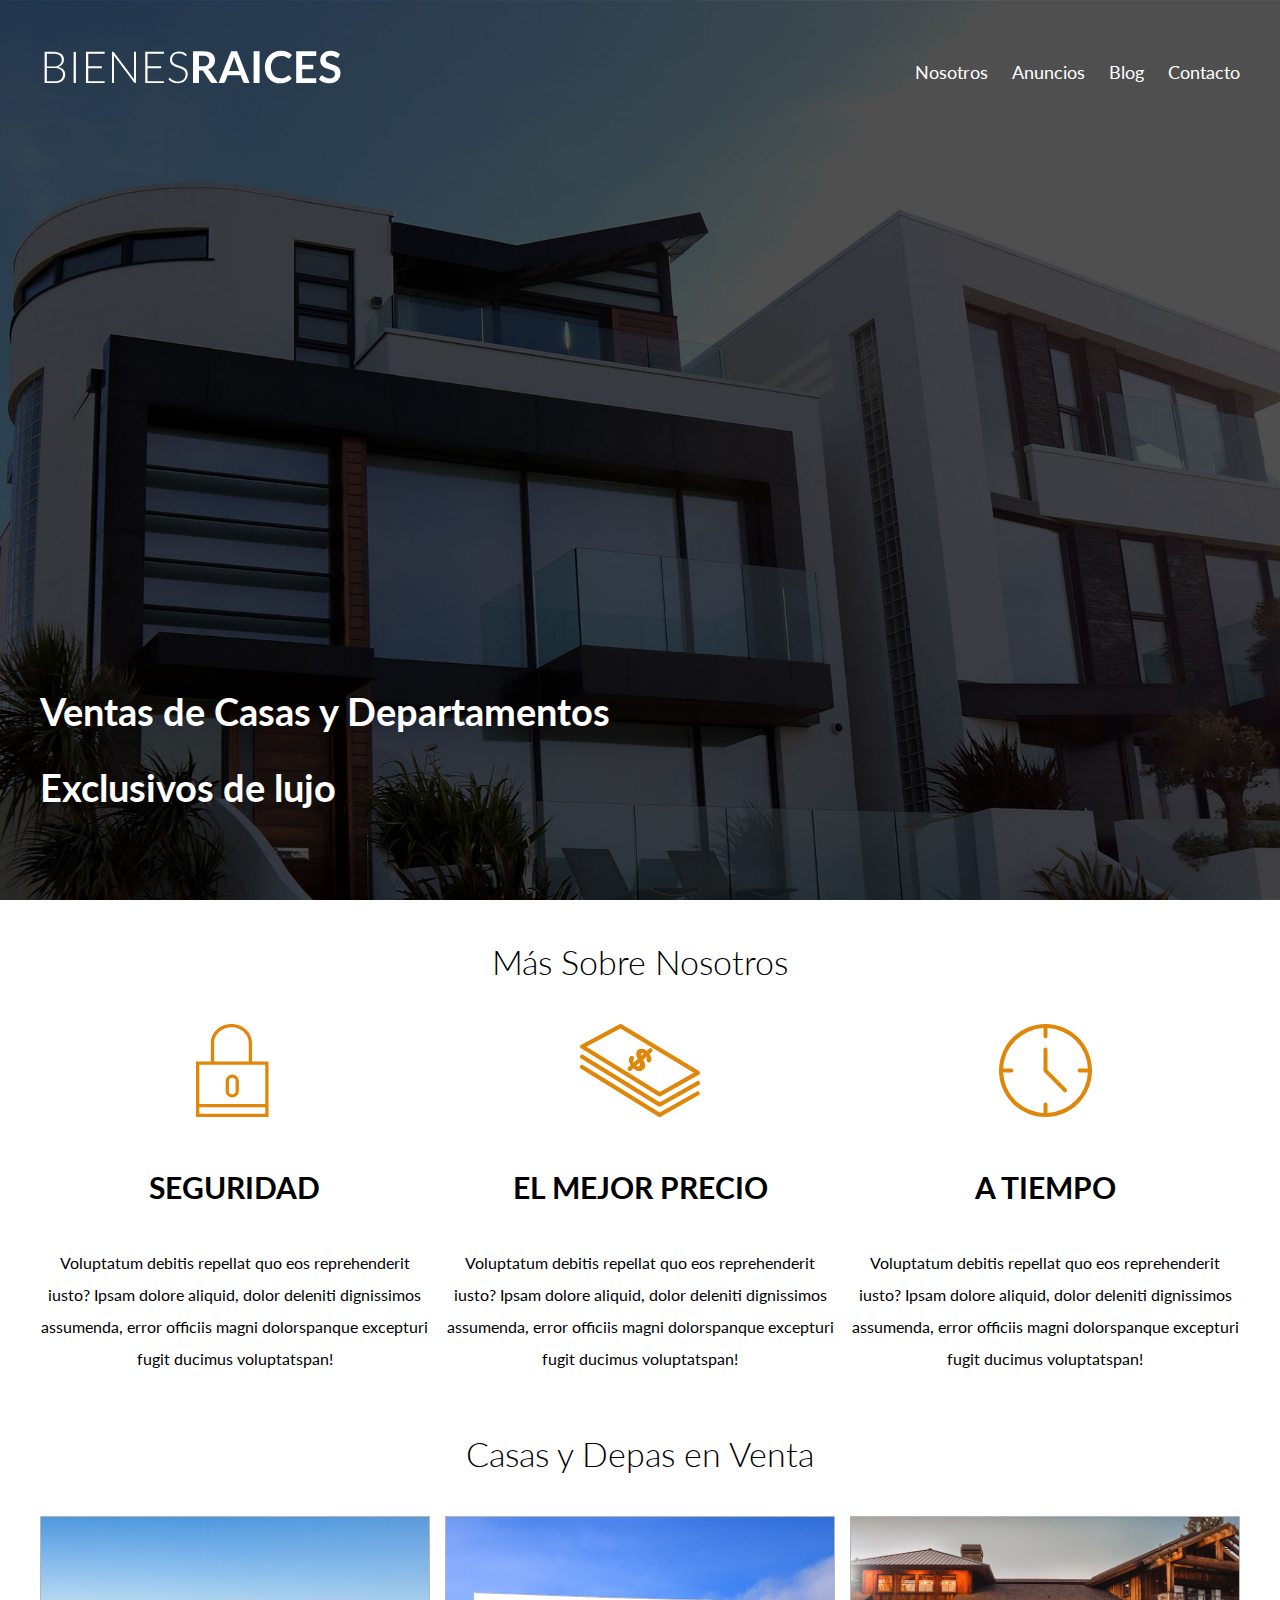
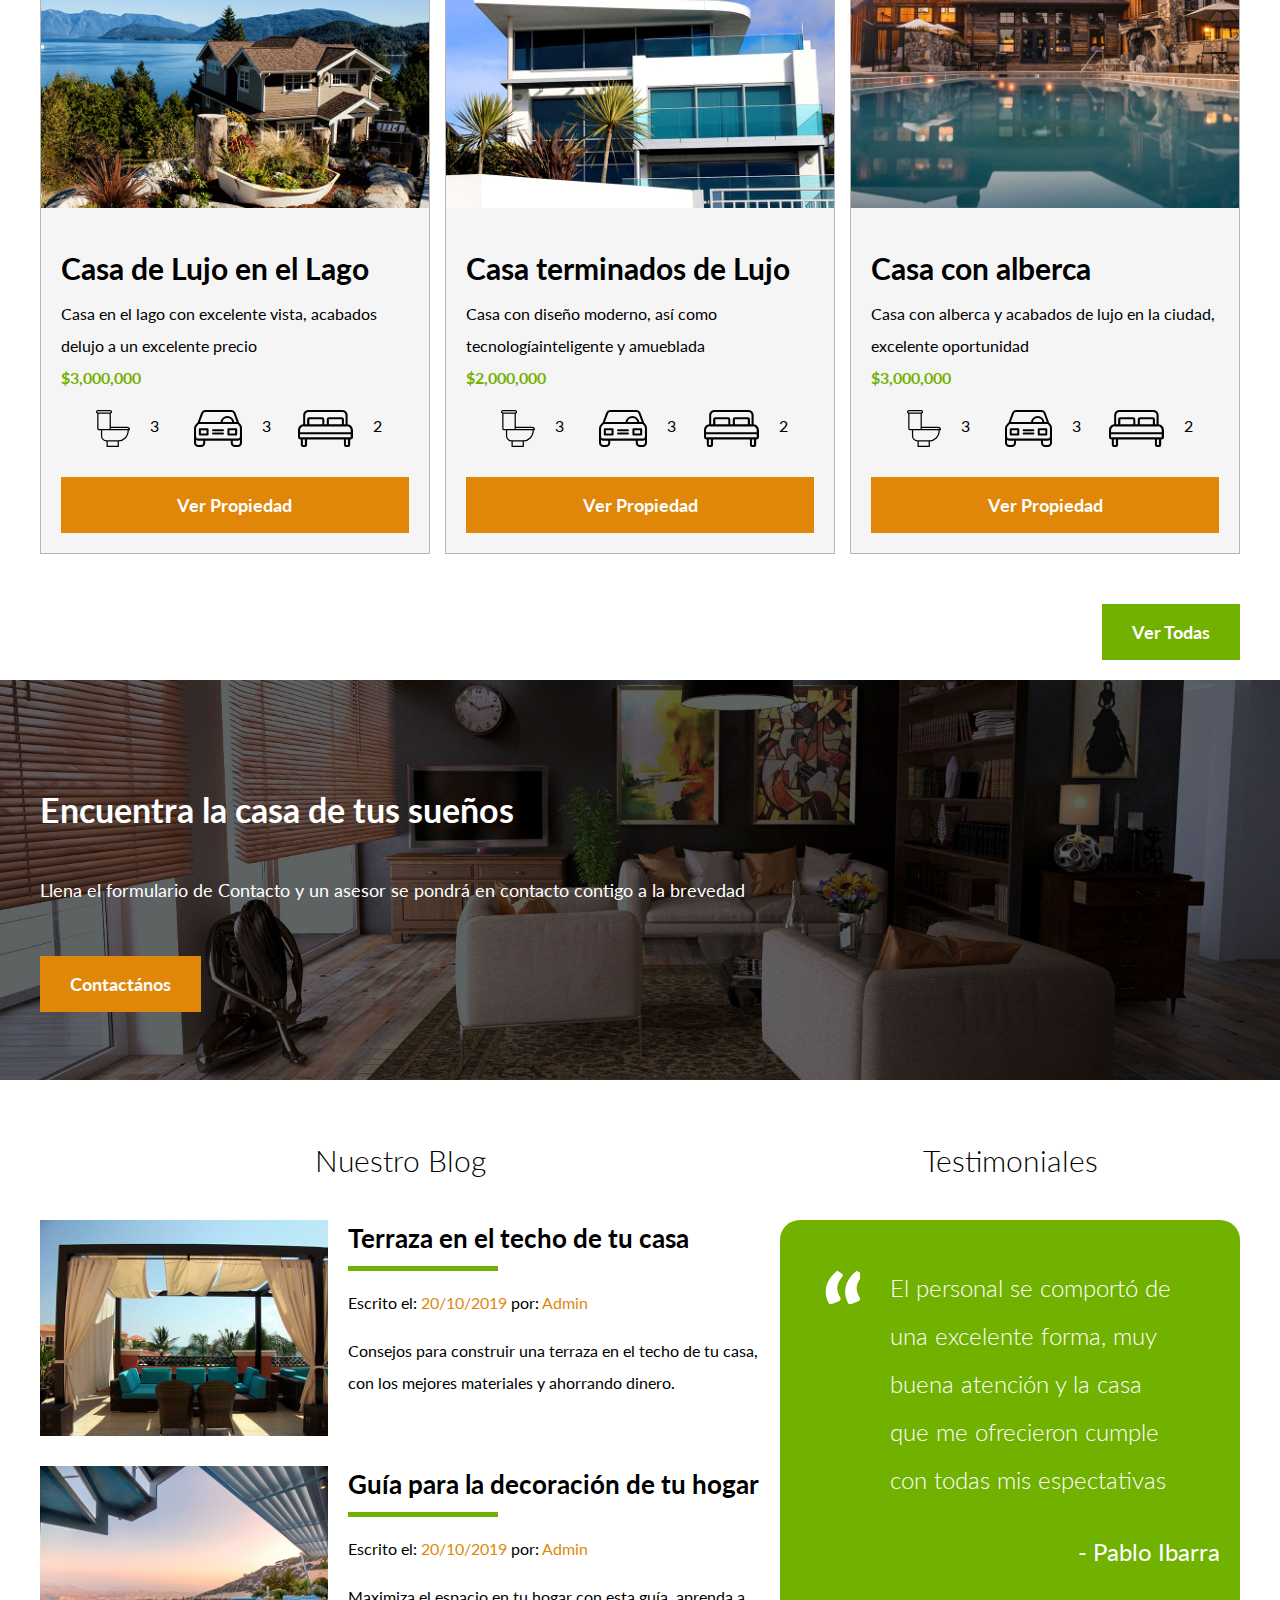
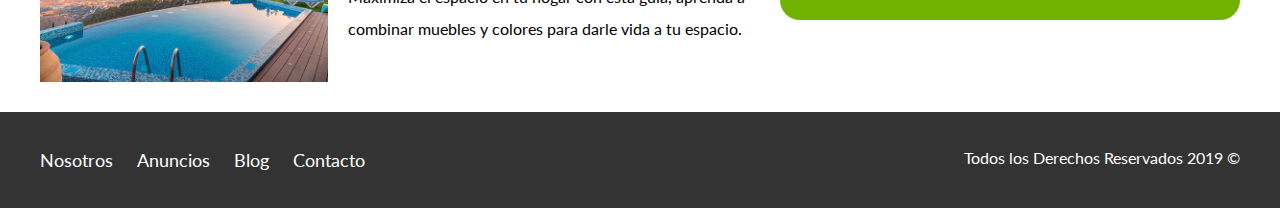
<file: index.html>
<!DOCTYPE html>
<html lang="en">
<head>
    <meta charset="UTF-8">
    <meta name="viewport" content="width=device-width, initial-scale=1.0">
    <meta http-equiv="X-UA-Compatible" content="ie=edge">
    <title>Bienes raices</title>
    <link href="https://fonts.googleapis.com/css?family=Lato:300,400,700,900&display=swap" rel="stylesheet">
    <link rel="stylesheet" href="css/normalize.css">
    <link rel="stylesheet" href="css/styles.css">   
</head>
<body>
    <header class="site-header inicio">
        <div class="contenedor contenido-header">
            <div class="barra">
                <a href="/">
                    <img src="img/logo.svg" alt="Logotipo de Bienes Raices">
                </a>

                <div class="mobile-menu">
                    <a href="#navegacion">
                        <img src="img/barras.svg" alt="Icono Menu">
                    </a>
                </div>

                <nav id="navegacion" class="navegacion">
                    <a href="nosotros.html">Nosotros</a>
                    <a href="anuncios.html">Anuncios</a>
                    <a href="blog.html">Blog</a>
                    <a href="contacto.html">Contacto</a>
                </nav>
            </div>
            <h1>Ventas de Casas y Departamentos Exclusivos de lujo</h1>
        </div> <!-- contenedor -->
    </header>

    <section class="contenedor seccion">
        <h2 class="fw-300 centrar-texto">Más Sobre Nosotros</h2>
        <div class="iconos-nosotros">
            <div class="icono">
                <img src="img/icono1.svg" alt="Icono Seguridad">
                <h3>Seguridad</h3>
                <p> Voluptatum debitis repellat quo eos reprehenderit iusto? Ipsam dolore aliquid, dolor deleniti dignissimos assumenda, error officiis magni dolorspanque excepturi fugit ducimus voluptatspan!</p>
            </div>

            <div class="icono">
                <img src="img/icono2.svg" alt="Icono El Mejor Precio">
                <h3>El Mejor Precio</h3>
                <p> Voluptatum debitis repellat quo eos reprehenderit iusto? Ipsam dolore aliquid, dolor deleniti dignissimos assumenda, error officiis magni dolorspanque excepturi fugit ducimus voluptatspan!</p>
            </div>

            <div class="icono">
                <img src="img/icono3.svg" alt="Icono A Tiempo">
                <h3>A Tiempo</h3>
                <p> Voluptatum debitis repellat quo eos reprehenderit iusto?    Ipsam dolore aliquid, dolor deleniti dignissimos assumenda,    error officiis magni dolorspanque excepturi fugit ducimus    voluptatspan!</p>
            </div>
        </div>
    </section>

    <main class="seccion contenedor">
        <h2 class="fw-300 centrar-texto">Casas y Depas en Venta</h2>

        <div class="contenedor-anuncios">
            <div class="anuncio">
                <img src="img/anuncio1.jpg" alt="Anuncio casa en el lago">
                <div class="contenido-anuncio">
                    <h3>Casa de Lujo en el Lago</h3>
                    <p>Casa en el lago con excelente vista, acabados delujo a un     excelente precio</p>
                    <p class="precio">$3,000,000</p>

                    <ul class="iconos-caracteristicas"> 
                        <li>
                            <img src="img/icono_wc.svg" alt="icono">
                            <p>3</p>
                        </li>
                        <li>
                            <img src="img/icono_estacionamiento.svg" alt="icono">
                            <p>3</p>
                        </li>
                        <li>
                            <img src="img/icono_dormitorio.svg"alt="icono">
                            <p>2</p>
                        </li>
                    </ul>

                    <a href="anuncio.html" class="boton boton-amarillo d-block">Ver Propiedad</a>
                </div>
            </div>

            <div class="anuncio">
                <img src="img/anuncio2.jpg" alt="Anuncio casa terminados de     lujo">
                <div class="contenido-anuncio">
                    <h3>Casa terminados de Lujo</h3>
                    <p>Casa con diseño moderno, así como tecnologíainteligente y     amueblada</p>
                    <p class="precio">$2,000,000</p>
                    <ul class="iconos-caracteristicas"> 
                            <li>
                                <img src="img/icono_wc.svg" alt="icono">
                                <p>3</p>
                            </li>
                            <li>
                                <img src="img/icono_estacionamiento.svg" alt="icono">
                                <p>3</p>
                            </li>
                            <li>
                                <img src="img/icono_dormitorio.svg"alt="icono">
                                <p>2</p>
                            </li>
                        </ul>
                    <a href="anuncio.html" class="boton boton-amarillo d-block">Ver Propiedad</a>
                </div>
            </div>

            <div class="anuncio">
                <img src="img/anuncio3.jpg" alt="Anuncio casa con alberca">
                <div class="contenido-anuncio">
                    <h3>Casa con alberca</h3>
                    <p>Casa con alberca y acabados de lujo en la ciudad,   excelente  oportunidad</p>
                    <p class="precio">$3,000,000</p>
                    <ul class="iconos-caracteristicas"> 
                            <li>
                                <img src="img/icono_wc.svg" alt="icono">
                                <p>3</p>
                            </li>
                            <li>
                                <img src="img/icono_estacionamiento.svg" alt="icono">
                                <p>3</p>
                            </li>
                            <li>
                                <img src="img/icono_dormitorio.svg"alt="icono">
                                <p>2</p>
                            </li>
                        </ul>
                    <a href="anuncio.html" class="boton boton-amarillo d-block">Ver Propiedad</a>
                </div>
            </div>
        </div>

        <div class="ver-todas">
            <a href="anuncios.html" class="boton boton-verde">Ver Todas</a>
        </div>
    </main>

    <section class="imagen-contacto">
        <div class="contenedor contenido-contacto">
            <h2>Encuentra la casa de tus sueños</h2>
            <p>Llena el formulario de Contacto y un asesor se pondrá en     contacto contigo a la brevedad</p>
            <a href="contacto.html" class="boton boton-amarillo">Contactános</a>
        </div>
    </section>

    <div class="seccion-inferior contenedor seccion">
        <section class="blog">
            <h3 class="centrar-texto fw-300">Nuestro Blog</h3>

            <article class="entrada-blog">
                <div class="imagen">
                    <img src="img/blog1.jpg" alt="Entrada de blog">
                </div>
                <div class="texto-entrada">
                    <a href="entrada.html">
                        <h4>Terraza en el techo de tu casa</h4>
                    </a>
                    <p>Escrito el: <span>20/10/2019</span> por: <span>Admin</span></p>
                    <p>Consejos para construir una terraza en el techo de tu casa, con los mejores materiales y ahorrando dinero.</p>
                </div>
            </article>

            <article class="entrada-blog">
                <div class="imagen">
                    <img src="img/blog2.jpg" alt="Entrada de blog">
                </div>
                <div class="texto-entrada">
                    <a href="entrada.html">
                        <h4>Guía para la decoración de tu hogar</h4>
                    </a>
                    <p>Escrito el: <span>20/10/2019</span> por: <span>Admin</span></p>
                    <p>Maximiza el espacio en tu hogar con esta guía, aprenda a combinar muebles y colores para darle vida a tu espacio.</p>
                </div>
            </article>
        </section>

        <section class="testimoniales">
            <h3 class="centrar-texto fw-300">Testimoniales</h3>
            <div class="testimonial">
                <blockquote>
                    El personal se comportó de una excelente forma, muy     buena atención y la casa que me ofrecieron cumple con todas mis espectativas
                </blockquote>
                <p>- Pablo Ibarra</p>
            </div>
        </section>
    </div>

    <footer class="site-footer seccion">
        <div class="contenedor contenedor-footer">
            <nav class="navegacion">
                <a href="nosotros.html">Nosotros</a>
                <a href="anuncios.html">Anuncios</a>
                <a href="blog.html">Blog</a>
                <a href="contacto.html">Contacto</a>
            </nav>
            <p class="copyright">Todos los Derechos Reservados 2019 &copy;</p>
        </div>
    </footer>
</body>
</html>
</file>
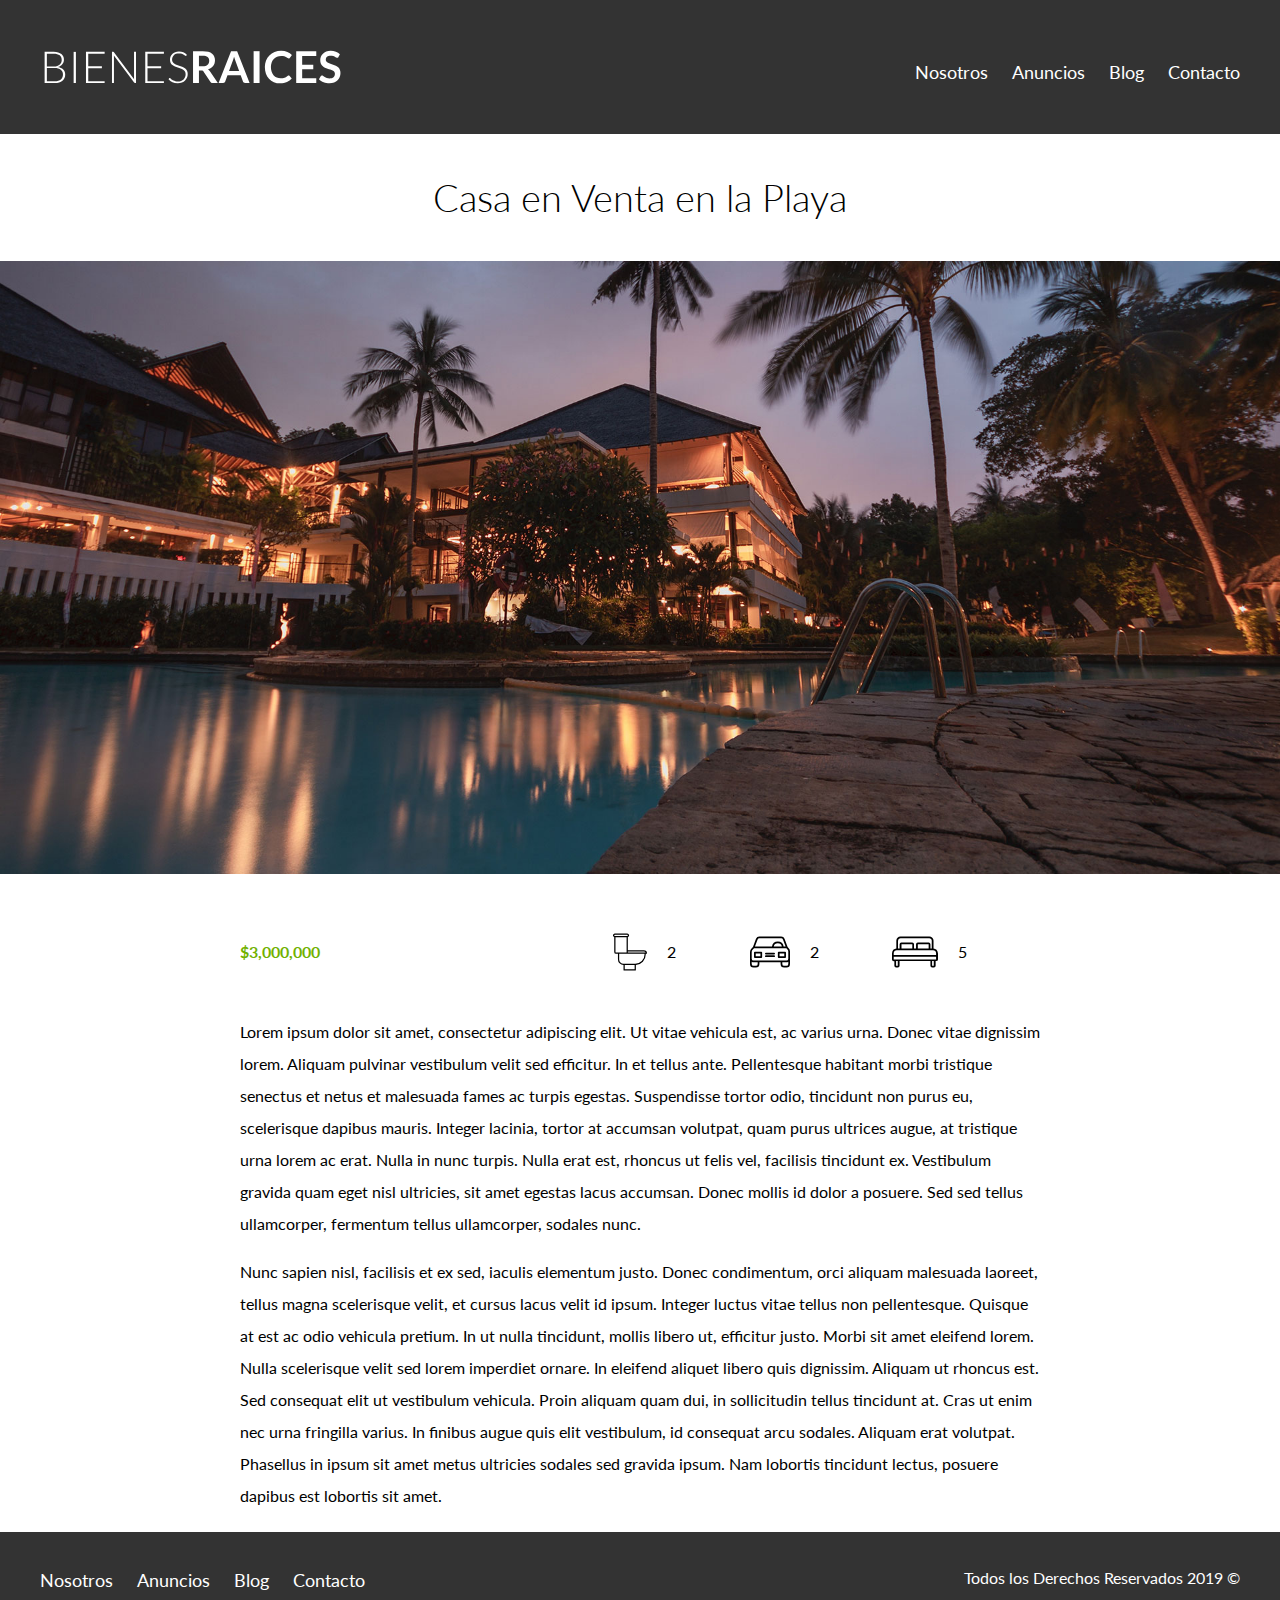
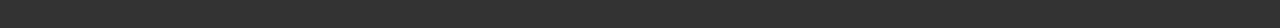
<file: anuncio.html>
<!DOCTYPE html>
<html lang="en">
<head>
    <meta charset="UTF-8">
    <meta name="viewport" content="width=device-width, initial-scale=1.0">
    <meta http-equiv="X-UA-Compatible" content="ie=edge">
    <title>Bienes raices</title>
    <link href="https://fonts.googleapis.com/css?family=Lato:300,400,700,900&display=swap" rel="stylesheet">
    <link rel="stylesheet" href="css/normalize.css">
    <link rel="stylesheet" href="css/styles.css">   
</head>
<body>
    <header class="site-header">
        <div class="contenedor contenido-header">
            <div class="barra">
                <a href="/">
                    <img src="img/logo.svg" alt="Logotipo de Bienes Raices">
                </a>
                <div class="mobile-menu">
                    <a href="#navegacion">
                        <img src="img/barras.svg" alt="Icono Menu">
                    </a>
                </div>

                <nav id="navegacion" class="navegacion">
                    <a href="nosotros.html">Nosotros</a>
                    <a href="anuncios.html">Anuncios</a>
                    <a href="blog.html">Blog</a>
                    <a href="contacto.html">Contacto</a>
                </nav>
            </div>
        </div> <!-- contenedor -->
    </header>
    
    <h1 class="fw-300 centrar-texto">Casa en Venta en la Playa</h1>
    <img src="img/destacada.jpg" alt="Imagen anuncio">

    <main class="contenedor seccion contenido-centrado">
        <div class="resumen-propiedad">
            <p class="precio">$3,000,000</p>
            <ul class="iconos-caracteristicas"> 
                <li>
                    <img src="img/icono_wc.svg" alt="icono">
                    <p>2</p>
                </li>
                <li>
                    <img src="img/icono_estacionamiento.svg" alt="icono">
                    <p>2</p>
                </li>
                <li>
                    <img src="img/icono_dormitorio.svg"alt="icono">
                    <p>5</p>
                </li>
            </ul>
        </div> <!-- .resumen-propiedad -->
            <p>Lorem ipsum dolor sit amet, consectetur adipiscing elit. Ut vitae vehicula est, ac varius urna. Donec vitae dignissim lorem. Aliquam pulvinar vestibulum velit sed efficitur. In et tellus ante. Pellentesque habitant morbi tristique senectus et netus et malesuada fames ac turpis egestas. Suspendisse tortor odio, tincidunt non purus eu, scelerisque dapibus mauris. Integer lacinia, tortor at accumsan volutpat, quam purus ultrices augue, at tristique urna lorem ac erat. Nulla in nunc turpis. Nulla erat est, rhoncus ut felis vel, facilisis tincidunt ex. Vestibulum gravida quam eget nisl ultricies, sit amet egestas lacus accumsan. Donec mollis id dolor a posuere. Sed sed tellus ullamcorper, fermentum tellus ullamcorper, sodales nunc.</p> 

           <p>Nunc sapien nisl, facilisis et ex sed, iaculis elementum justo. Donec condimentum, orci aliquam malesuada laoreet, tellus magna scelerisque velit, et cursus lacus velit id ipsum. Integer luctus vitae tellus non pellentesque. Quisque at est ac odio vehicula pretium. In ut nulla tincidunt, mollis libero ut, efficitur justo. Morbi sit amet eleifend lorem. Nulla scelerisque velit sed lorem imperdiet ornare. In eleifend aliquet libero quis dignissim. Aliquam ut rhoncus est. Sed consequat elit ut vestibulum vehicula. Proin aliquam quam dui, in sollicitudin tellus tincidunt at. Cras ut enim nec urna fringilla varius. In finibus augue quis elit vestibulum, id consequat arcu sodales. Aliquam erat volutpat. Phasellus in ipsum sit amet metus ultricies sodales sed gravida ipsum. Nam lobortis tincidunt lectus, posuere dapibus est lobortis sit amet.</p> 
    </main>


    <footer class="site-footer seccion">
        <div class="contenedor contenedor-footer">
            <nav class="navegacion">
                <a href="nosotros.html">Nosotros</a>
                <a href="anuncios.html">Anuncios</a>
                <a href="blog.html">Blog</a>
                <a href="contacto.html">Contacto</a>
            </nav>
            <p class="copyright">Todos los Derechos Reservados 2019 &copy;</p>
        </div>
    </footer>
</body>
</html>
</file>
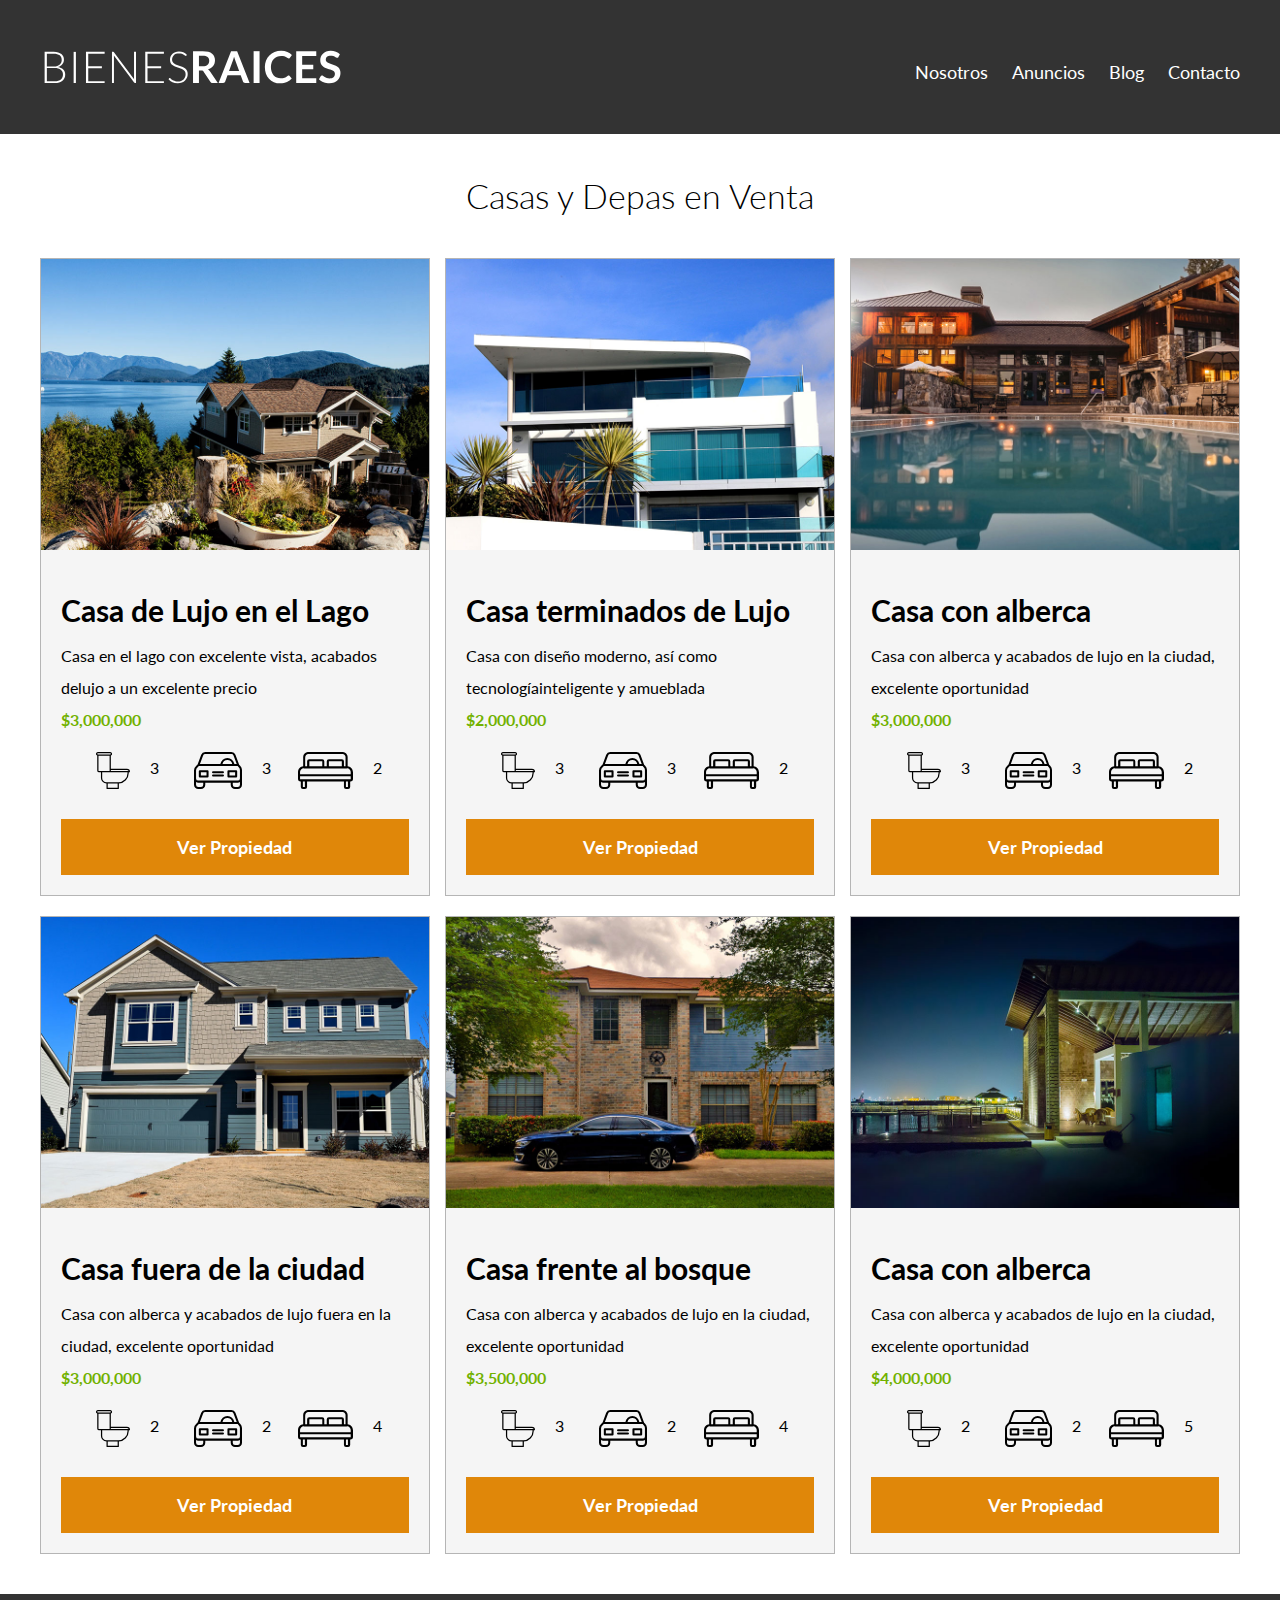
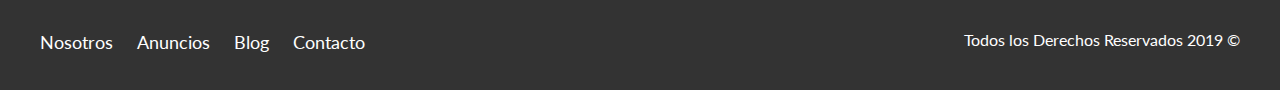
<file: anuncios.html>
<!DOCTYPE html>
<html lang="en">
<head>
    <meta charset="UTF-8">
    <meta name="viewport" content="width=device-width, initial-scale=1.0">
    <meta http-equiv="X-UA-Compatible" content="ie=edge">
    <title>Bienes raices</title>
    <link href="https://fonts.googleapis.com/css?family=Lato:300,400,700,900&display=swap" rel="stylesheet">
    <link rel="stylesheet" href="css/normalize.css">
    <link rel="stylesheet" href="css/styles.css">   
</head>
<body>
    <header class="site-header">
        <div class="contenedor contenido-header">
            <div class="barra">
                <a href="/">
                    <img src="img/logo.svg" alt="Logotipo de Bienes Raices">
                </a>
                <div class="mobile-menu">
                    <a href="#navegacion">
                        <img src="img/barras.svg" alt="Icono Menu">
                    </a>
                </div>

                <nav id="navegacion" class="navegacion">
                    <a href="nosotros.html">Nosotros</a>
                    <a href="anuncios.html">Anuncios</a>
                    <a href="blog.html">Blog</a>
                    <a href="contacto.html">Contacto</a>
                </nav>
            </div>
        </div> <!-- contenedor -->
    </header>
    <main class="seccion contenedor">
        <h2 class="fw-300 centrar-texto">Casas y Depas en Venta</h2>

        <div class="contenedor-anuncios">
            <div class="anuncio">
                <img src="img/anuncio1.jpg" alt="Anuncio casa en el lago">
                <div class="contenido-anuncio">
                    <h3>Casa de Lujo en el Lago</h3>
                    <p>Casa en el lago con excelente vista, acabados delujo a un     excelente precio</p>
                    <p class="precio">$3,000,000</p>

                    <ul class="iconos-caracteristicas"> 
                        <li>
                            <img src="img/icono_wc.svg" alt="icono">
                            <p>3</p>
                        </li>
                        <li>
                            <img src="img/icono_estacionamiento.svg" alt="icono">
                            <p>3</p>
                        </li>
                        <li>
                            <img src="img/icono_dormitorio.svg"alt="icono">
                            <p>2</p>
                        </li>
                    </ul>

                    <a href="anuncio.html" class="boton boton-amarillo d-block">Ver Propiedad</a>
                </div>
            </div>

            <div class="anuncio">
                <img src="img/anuncio2.jpg" alt="Anuncio casa terminados de     lujo">
                <div class="contenido-anuncio">
                    <h3>Casa terminados de Lujo</h3>
                    <p>Casa con diseño moderno, así como tecnologíainteligente y     amueblada</p>
                    <p class="precio">$2,000,000</p>
                    <ul class="iconos-caracteristicas"> 
                            <li>
                                <img src="img/icono_wc.svg" alt="icono">
                                <p>3</p>
                            </li>
                            <li>
                                <img src="img/icono_estacionamiento.svg" alt="icono">
                                <p>3</p>
                            </li>
                            <li>
                                <img src="img/icono_dormitorio.svg"alt="icono">
                                <p>2</p>
                            </li>
                        </ul>
                    <a href="anuncio.html" class="boton boton-amarillo d-block">Ver Propiedad</a>
                </div>
            </div>

            <div class="anuncio">
                <img src="img/anuncio3.jpg" alt="Anuncio casa con alberca">
                <div class="contenido-anuncio">
                    <h3>Casa con alberca</h3>
                    <p>Casa con alberca y acabados de lujo en la ciudad,   excelente  oportunidad</p>
                    <p class="precio">$3,000,000</p>
                    <ul class="iconos-caracteristicas"> 
                            <li>
                                <img src="img/icono_wc.svg" alt="icono">
                                <p>3</p>
                            </li>
                            <li>
                                <img src="img/icono_estacionamiento.svg" alt="icono">
                                <p>3</p>
                            </li>
                            <li>
                                <img src="img/icono_dormitorio.svg"alt="icono">
                                <p>2</p>
                            </li>
                        </ul>
                    <a href="anuncio.html" class="boton boton-amarillo d-block">Ver Propiedad</a>
                </div> <!-- contenido anuncio -->
            </div> <!-- anuncio -->
            <div class="anuncio">
                <img src="img/anuncio4.jpg" alt="Anuncio casa de lujo">
                <div class="contenido-anuncio">
                    <h3>Casa fuera de la ciudad</h3>
                    <p>Casa con alberca y acabados de lujo fuera en la ciudad,   excelente  oportunidad</p>
                    <p class="precio">$3,000,000</p>
                    <ul class="iconos-caracteristicas"> 
                            <li>
                                <img src="img/icono_wc.svg" alt="icono">
                                <p>2</p>
                            </li>
                            <li>
                                <img src="img/icono_estacionamiento.svg" alt="icono">
                                <p>2</p>
                            </li>
                            <li>
                                <img src="img/icono_dormitorio.svg"alt="icono">
                                <p>4</p>
                            </li>
                        </ul>
                    <a href="anuncio.html" class="boton boton-amarillo d-block">Ver Propiedad</a>
                </div> <!-- contenido anuncio -->
            </div> <!-- anuncio -->
            <div class="anuncio">
                <img src="img/anuncio5.jpg" alt="Anuncio casa frente al bosque">
                <div class="contenido-anuncio">
                    <h3>Casa frente al bosque</h3>
                    <p>Casa con alberca y acabados de lujo en la ciudad,   excelente  oportunidad</p>
                    <p class="precio">$3,500,000</p>
                    <ul class="iconos-caracteristicas"> 
                            <li>
                                <img src="img/icono_wc.svg" alt="icono">
                                <p>3</p>
                            </li>
                            <li>
                                <img src="img/icono_estacionamiento.svg" alt="icono">
                                <p>2</p>
                            </li>
                            <li>
                                <img src="img/icono_dormitorio.svg"alt="icono">
                                <p>4</p>
                            </li>
                        </ul>
                    <a href="anuncio.html" class="boton boton-amarillo d-block">Ver Propiedad</a>
                </div> <!-- contenido anuncio -->
            </div> <!-- anuncio -->
            <div class="anuncio">
                <img src="img/anuncio6.jpg" alt="Anuncio casa con alberca">
                <div class="contenido-anuncio">
                    <h3>Casa con alberca</h3>
                    <p>Casa con alberca y acabados de lujo en la ciudad,   excelente  oportunidad</p>
                    <p class="precio">$4,000,000</p>
                    <ul class="iconos-caracteristicas"> 
                            <li>
                                <img src="img/icono_wc.svg" alt="icono">
                                <p>2</p>
                            </li>
                            <li>
                                <img src="img/icono_estacionamiento.svg" alt="icono">
                                <p>2</p>
                            </li>
                            <li>
                                <img src="img/icono_dormitorio.svg"alt="icono">
                                <p>5</p>
                            </li>
                        </ul>
                    <a href="anuncio.html" class="boton boton-amarillo d-block">Ver Propiedad</a>
                </div> <!-- contenido anuncio -->
            </div> <!-- anuncio -->
        </div>

        
    </main>
    <footer class="site-footer seccion">
        <div class="contenedor contenedor-footer">
            <nav class="navegacion">
                <a href="nosotros.html">Nosotros</a>
                <a href="anuncios.html">Anuncios</a>
                <a href="blog.html">Blog</a>
                <a href="contacto.html">Contacto</a>
            </nav>
            <p class="copyright">Todos los Derechos Reservados 2019 &copy;</p>
        </div>
    </footer>
</body>
</html>
</file>
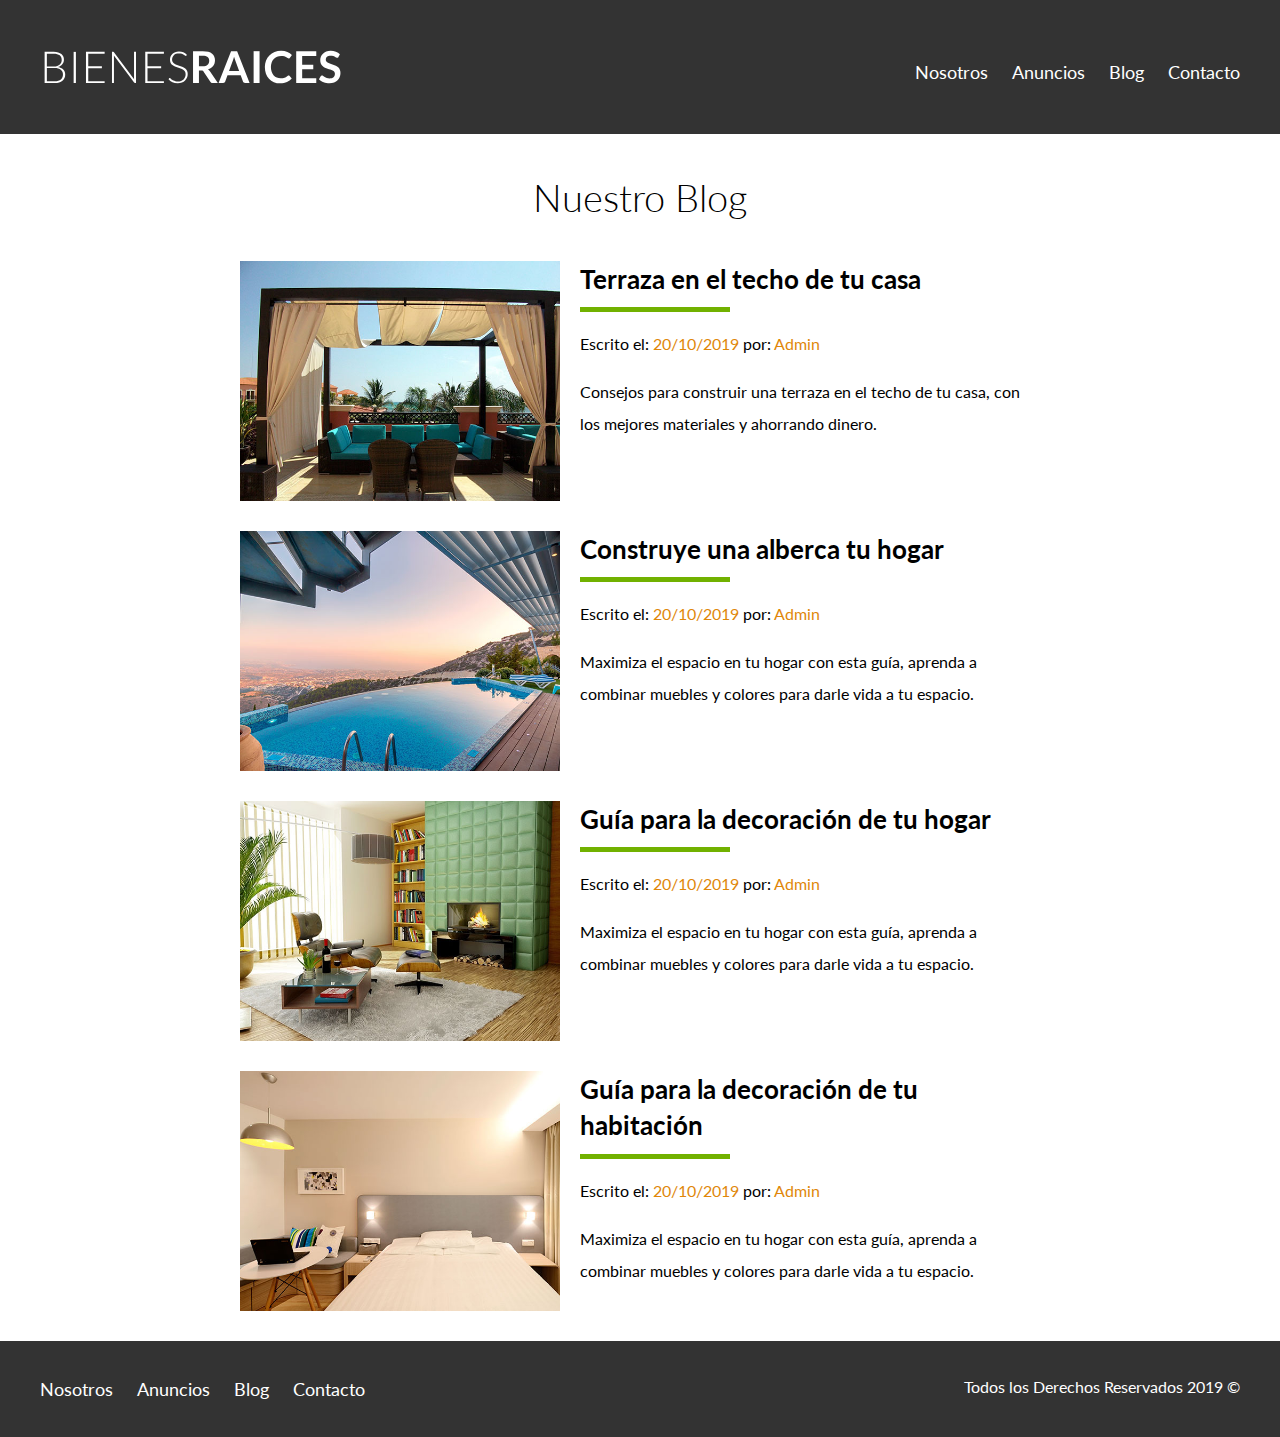
<file: blog.html>
<!DOCTYPE html>
<html lang="en">
<head>
    <meta charset="UTF-8">
    <meta name="viewport" content="width=device-width, initial-scale=1.0">
    <meta http-equiv="X-UA-Compatible" content="ie=edge">
    <title>Bienes raices</title>
    <link href="https://fonts.googleapis.com/css?family=Lato:300,400,700,900&display=swap" rel="stylesheet">
    <link rel="stylesheet" href="css/normalize.css">
    <link rel="stylesheet" href="css/styles.css">   
</head>
<body>
    <header class="site-header">
        <div class="contenedor contenido-header">
            <div class="barra">
                <a href="/">
                    <img src="img/logo.svg" alt="Logotipo de Bienes Raices">
                </a>
                <div class="mobile-menu">
                    <a href="#navegacion">
                        <img src="img/barras.svg" alt="Icono Menu">
                    </a>
                </div>

                <nav id="navegacion" class="navegacion">
                    <a href="nosotros.html">Nosotros</a>
                    <a href="anuncios.html">Anuncios</a>
                    <a href="blog.html">Blog</a>
                    <a href="contacto.html">Contacto</a>
                </nav>
            </div>
        </div> <!-- contenedor -->
    </header>
    
    <main class="contenedor seccion contenido-centrado">
        <h1 class="fw-300 centrar-texto">Nuestro Blog</h1>
        <article class="entrada-blog">
                <div class="imagen">
                    <img src="img/blog1.jpg" alt="Entrada de blog">
                </div>
                <div class="texto-entrada">
                    <a href="entrada.html">
                        <h4>Terraza en el techo de tu casa</h4>
                    </a>
                    <p>Escrito el: <span>20/10/2019</span> por: <span>Admin</span></p>
                    <p>Consejos para construir una terraza en el techo de tu casa, con los mejores materiales y ahorrando dinero.</p>
                </div>
            </article>

            <article class="entrada-blog">
                <div class="imagen">
                    <img src="img/blog2.jpg" alt="Entrada de blog">
                </div>
                <div class="texto-entrada">
                    <a href="entrada.html">
                        <h4>Construye una alberca tu hogar</h4>
                    </a>
                    <p>Escrito el: <span>20/10/2019</span> por: <span>Admin</span></p>
                    <p>Maximiza el espacio en tu hogar con esta guía, aprenda a combinar muebles y colores para darle vida a tu espacio.</p>
                </div>
            </article>

            <article class="entrada-blog">
                <div class="imagen">
                    <img src="img/blog3.jpg" alt="Entrada de blog">
                </div>
                <div class="texto-entrada">
                    <a href="entrada.html">
                        <h4>Guía para la decoración de tu hogar</h4>
                    </a>
                    <p>Escrito el: <span>20/10/2019</span> por: <span>Admin</span></p>
                    <p>Maximiza el espacio en tu hogar con esta guía, aprenda a combinar muebles y colores para darle vida a tu espacio.</p>
                </div>
            </article>

            <article class="entrada-blog">
                <div class="imagen">
                    <img src="img/blog4.jpg" alt="Entrada de blog">
                </div>
                <div class="texto-entrada">
                    <a href="entrada.html">
                        <h4>Guía para la decoración de tu habitación</h4>
                    </a>
                <p>Escrito el: <span>20/10/2019</span> por: <span>Admin</span></p>
                <p>Maximiza el espacio en tu hogar con esta guía, aprenda a combinar muebles y colores para darle vida a tu espacio.</p>
                </div>
            </article>
        </section>
        
    </main>


    <footer class="site-footer seccion">
        <div class="contenedor contenedor-footer">
            <nav class="navegacion">
                <a href="nosotros.html">Nosotros</a>
                <a href="anuncios.html">Anuncios</a>
                <a href="blog.html">Blog</a>
                <a href="contacto.html">Contacto</a>
            </nav>
            <p class="copyright">Todos los Derechos Reservados 2019 &copy;</p>
        </div>
    </footer>
</body>
</html>
</file>
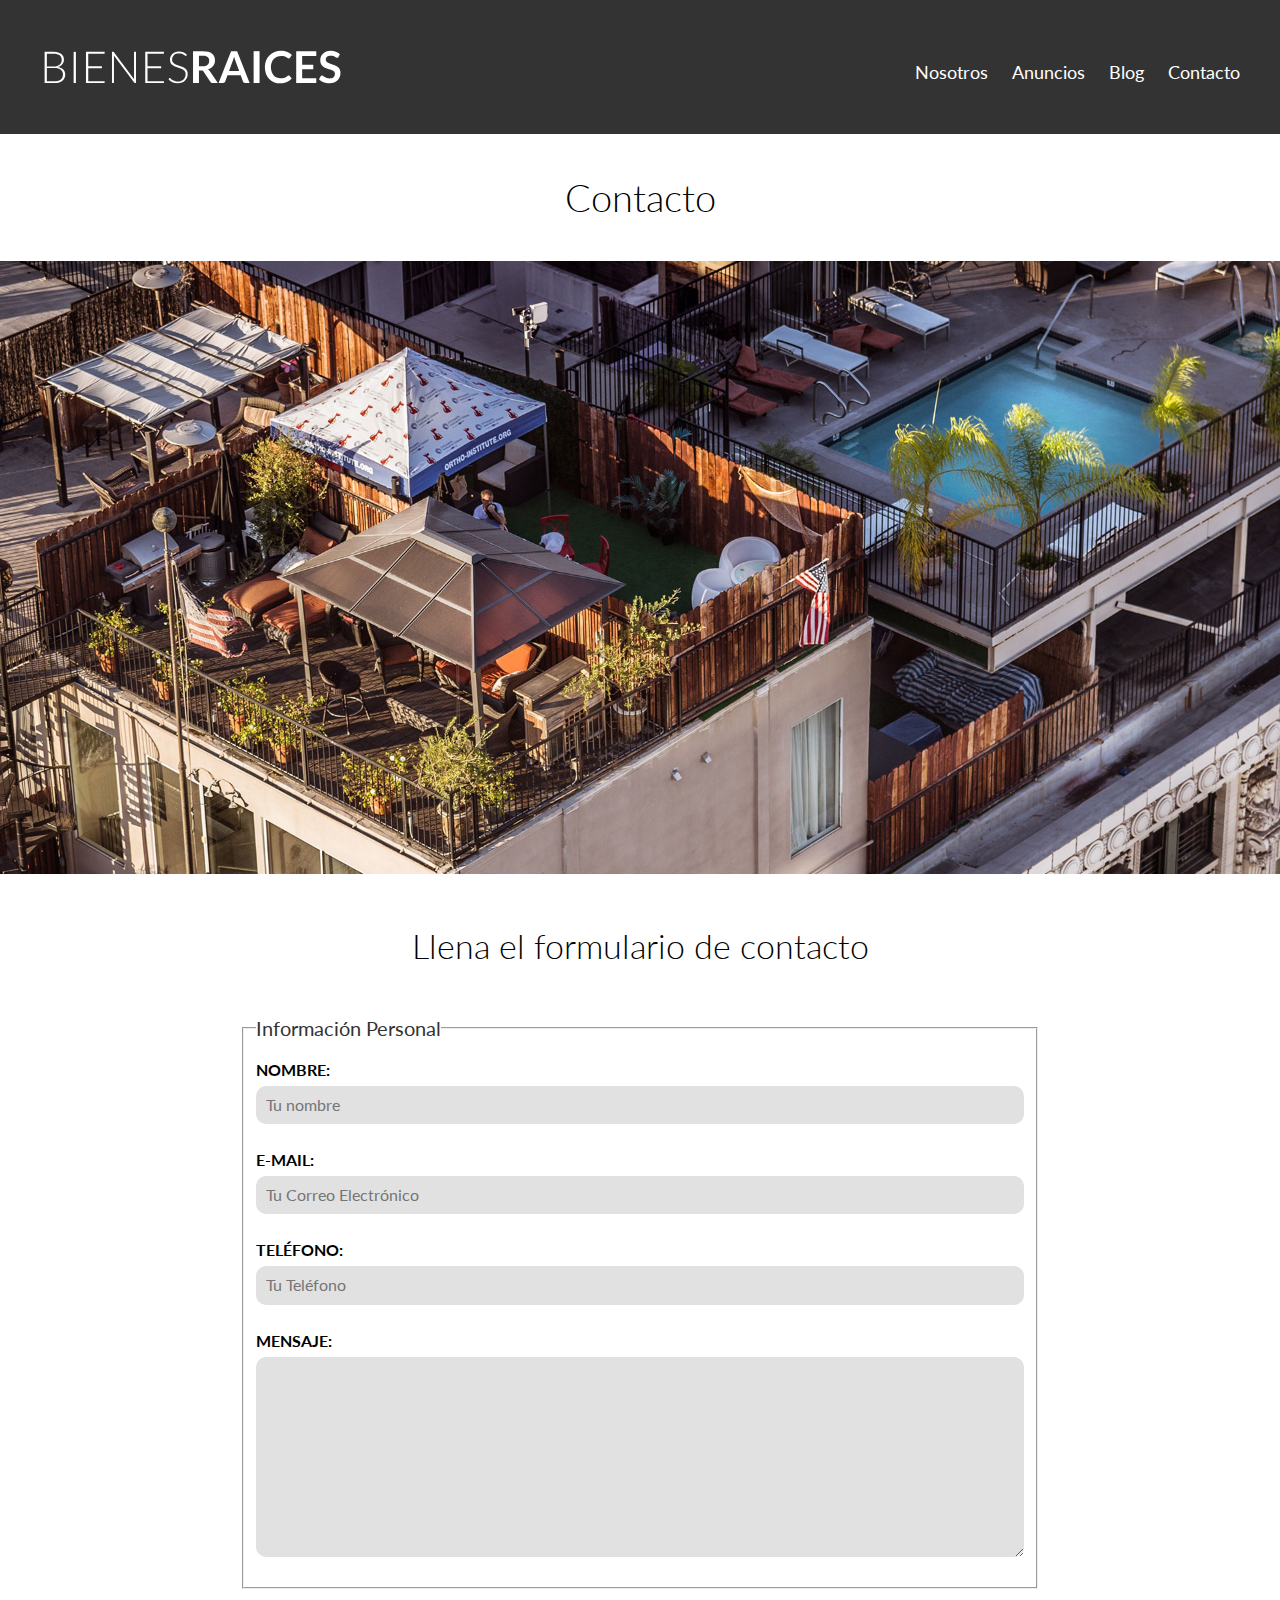
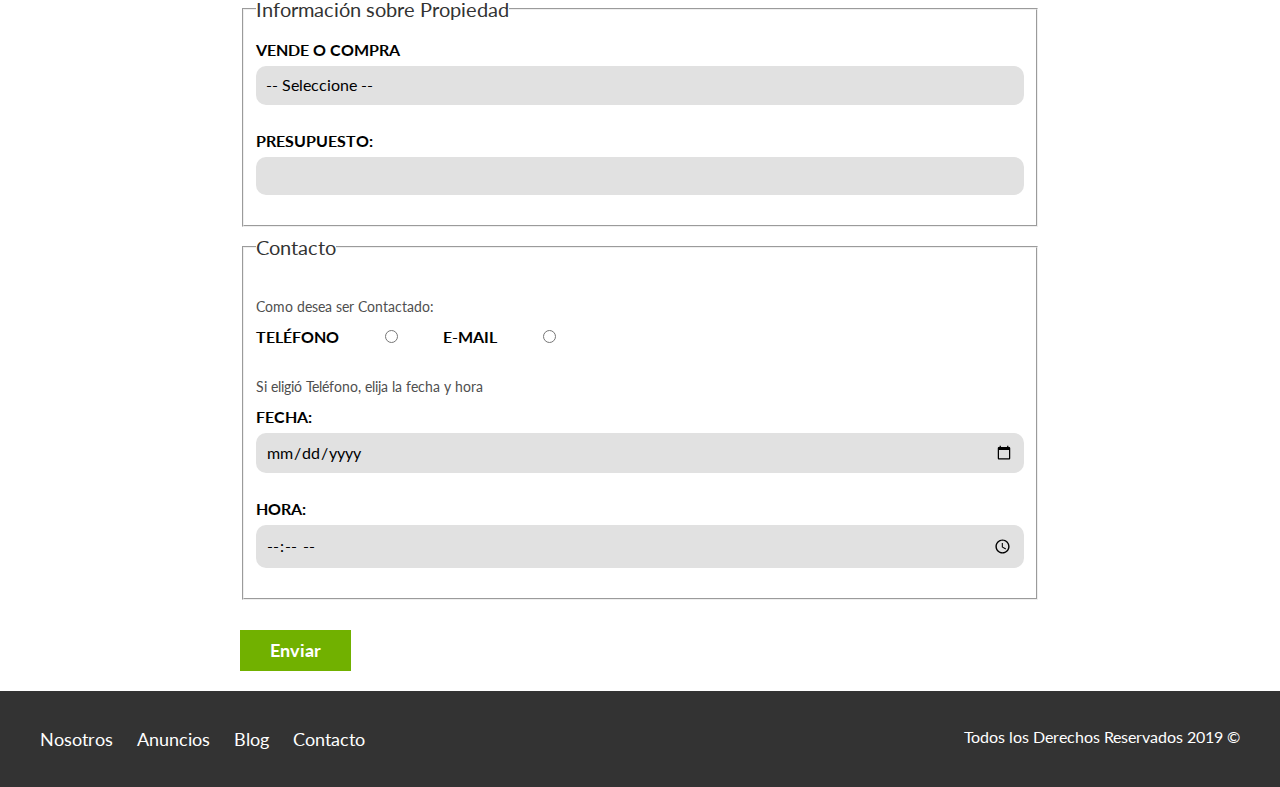
<file: contacto.html>
<!DOCTYPE html>
<html lang="en">
<head>
    <meta charset="UTF-8">
    <meta name="viewport" content="width=device-width, initial-scale=1.0">
    <meta http-equiv="X-UA-Compatible" content="ie=edge">
    <title>Bienes raices</title>
    <link href="https://fonts.googleapis.com/css?family=Lato:300,400,700,900&display=swap" rel="stylesheet">
    <link rel="stylesheet" href="css/normalize.css">
    <link rel="stylesheet" href="css/styles.css">   
</head>
<body>
    <header class="site-header">
        <div class="contenedor contenido-header">
            <div class="barra">
                <a href="/">
                    <img src="img/logo.svg" alt="Logotipo de Bienes Raices">
                </a>
                <div class="mobile-menu">
                    <a href="#navegacion">
                        <img src="img/barras.svg" alt="Icono Menu">
                    </a>
                </div>

                <nav id="navegacion" class="navegacion">
                    <a href="nosotros.html">Nosotros</a>
                    <a href="anuncios.html">Anuncios</a>
                    <a href="blog.html">Blog</a>
                    <a href="contacto.html">Contacto</a>
                </nav>
            </div>
        </div> <!-- contenedor -->
    </header>
    
    <h1 class="fw-300 centrar-texto">Contacto</h1>
    <img src="img/destacada3.jpg" alt="Imagen Principal">
    <main class="contenedor seccion contenido-centrado">
        <h2 class="fw-300 centrar-texto">Llena el formulario de contacto</h2>

        <form class="contacto" action="">
            <fieldset>
                <legend>Información Personal</legend>
                <label for="nombre">Nombre: </label>
                <input type="text" id="nombre" placeholder="Tu nombre">

                <label for="email">E-mail: </label>
                <input type="email" id="email" placeholder="Tu Correo Electrónico" required>

                <label for="telefono">Teléfono: </label>
                <input type="tel" id="telefono" placeholder="Tu Teléfono" required>

                <label for="mensaje">Mensaje: </label>
                <textarea id="mensaje"></textarea>
            </fieldset>

            <fieldset>
                <legend>Información sobre Propiedad</legend>
                <label for="opciones">Vende o Compra</label>
                <select id="opciones">
                    <option value="" disabled selected>-- Seleccione --</option>
                    <option value="">Compra</option>
                    <option value="">Vende</option>
                </select>

                <label for="cantidad">Presupuesto: </label>
                <input type="number" min="0" max="100" step="5">
            </fieldset>

            <fieldset>
                <legend>Contacto</legend>
                <p>Como desea ser Contactado:</p>

                <div class="forma-contacto">
                    <label for="tel">Teléfono</label>
                    <input type="radio" name="contacto" value="telefono" id="tel">

                    <label for="correo">E-mail</label>
                    <input type="radio" name="contacto" value="correo" id="correo">
                </div>
                <p>Si eligió Teléfono, elija la fecha y hora</p>
                <label for="fecha">Fecha: </label>
                <input type="date" id="fecha">

                <label for="hora">Hora: </label>
                <input type="time" id="hora" min="9:00" max="18:00">

            </fieldset>

            <input type="submit" value="Enviar" class="boton boton-verde">

        </form>

    </main>

    <footer class="site-footer seccion">
        <div class="contenedor contenedor-footer">
            <nav class="navegacion">
                <a href="nosotros.html">Nosotros</a>
                <a href="anuncios.html">Anuncios</a>
                <a href="blog.html">Blog</a>
                <a href="contacto.html">Contacto</a>
            </nav>
            <p class="copyright">Todos los Derechos Reservados 2019 &copy;</p>
        </div>
    </footer>
</body>
</html>
</file>
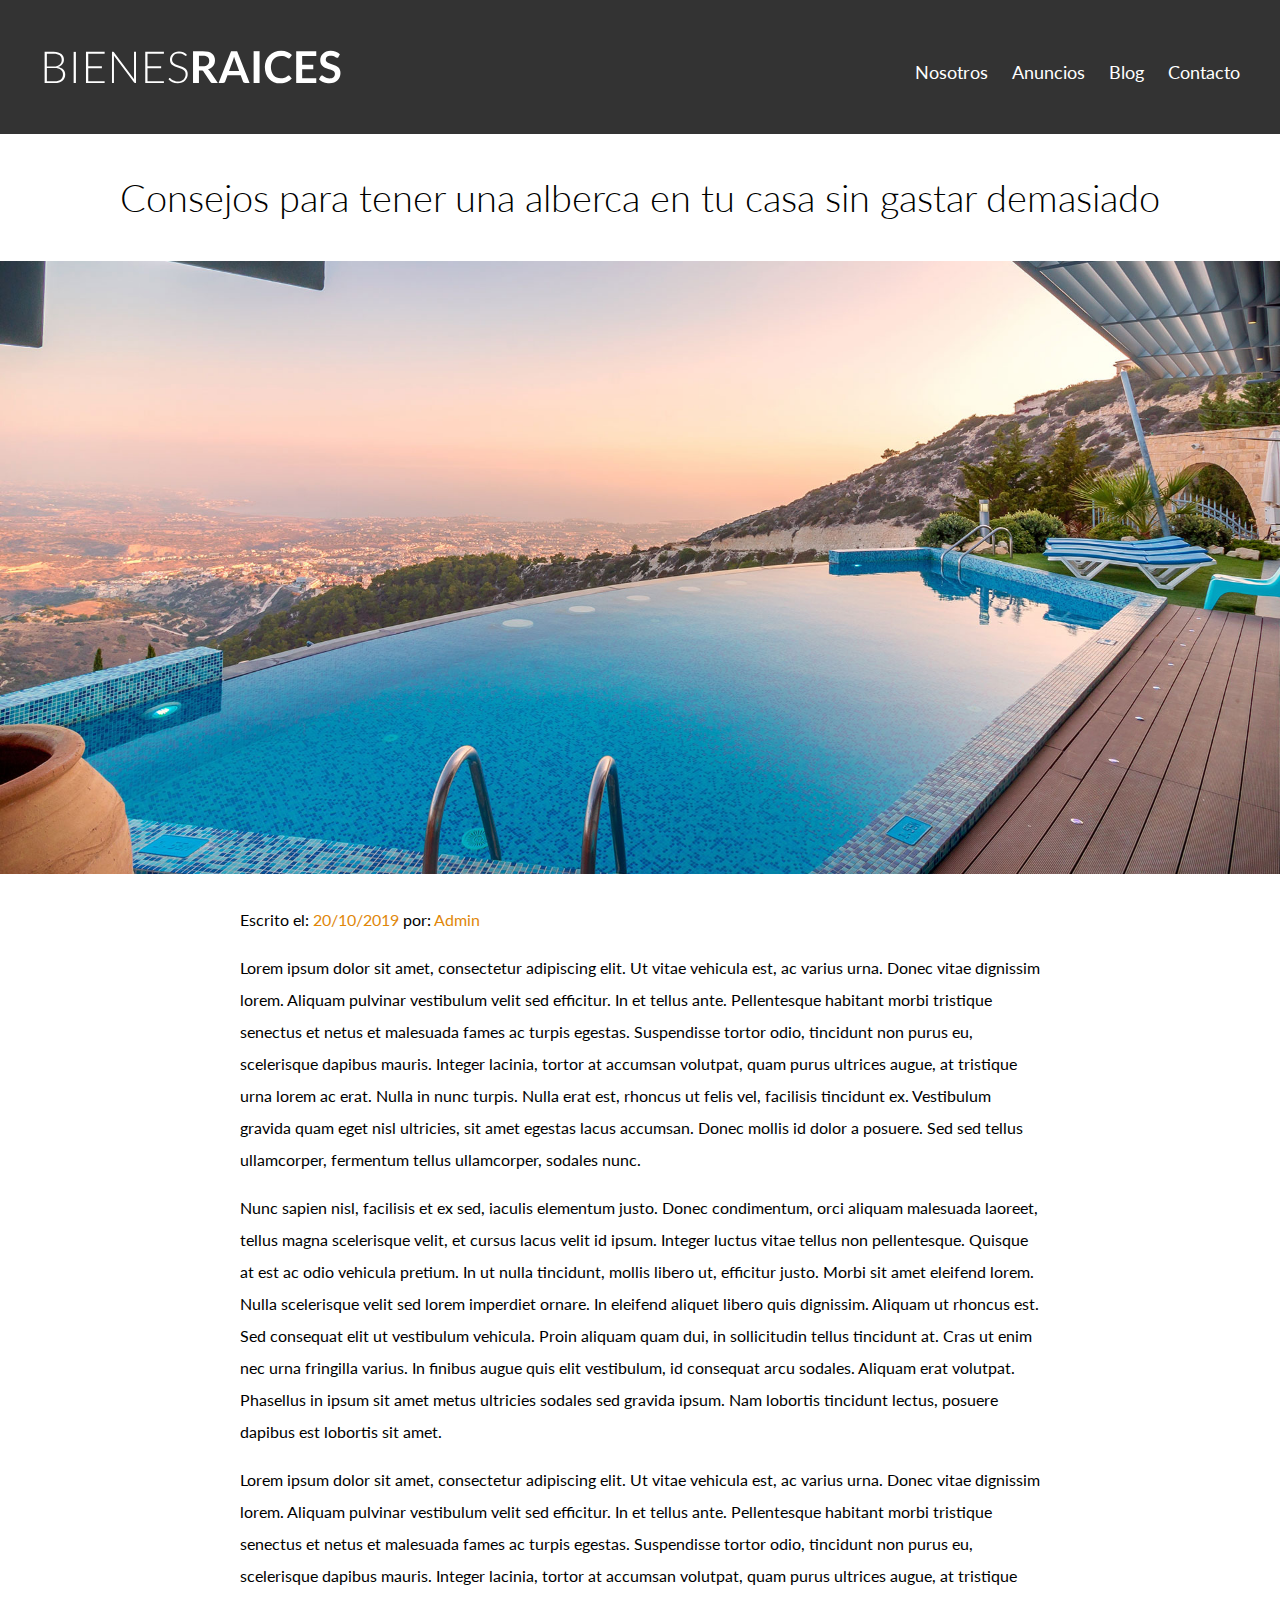
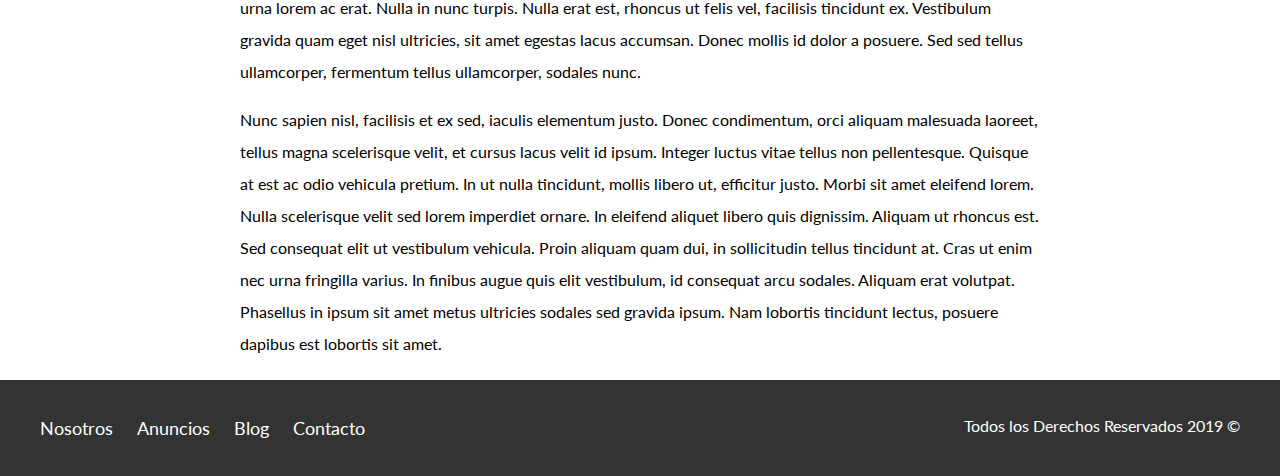
<file: entrada.html>
<!DOCTYPE html>
<html lang="en">
<head>
    <meta charset="UTF-8">
    <meta name="viewport" content="width=device-width, initial-scale=1.0">
    <meta http-equiv="X-UA-Compatible" content="ie=edge">
    <title>Bienes raices</title>
    <link href="https://fonts.googleapis.com/css?family=Lato:300,400,700,900&display=swap" rel="stylesheet">
    <link rel="stylesheet" href="css/normalize.css">
    <link rel="stylesheet" href="css/styles.css">   
</head>
<body>
    <header class="site-header">
        <div class="contenedor contenido-header">
            <div class="barra">
                <a href="/">
                    <img src="img/logo.svg" alt="Logotipo de Bienes Raices">
                </a>
                <div class="mobile-menu">
                    <a href="#navegacion">
                        <img src="img/barras.svg" alt="Icono Menu">
                    </a>
                </div>

                <nav id="navegacion" class="navegacion">
                    <a href="nosotros.html">Nosotros</a>
                    <a href="anuncios.html">Anuncios</a>
                    <a href="blog.html">Blog</a>
                    <a href="contacto.html">Contacto</a>
                </nav>
            </div>
        </div> <!-- contenedor -->
    </header>
    
    <h1 class="fw-300 centrar-texto">Consejos para tener una alberca en tu casa sin gastar demasiado</h1>
    <img src="img/destacada2.jpg" alt="Imagen Principal">

    <main class="contenedor seccion contenido-centrado texto-entrada">
        <p>Escrito el: <span>20/10/2019</span> por: <span>Admin</span></p>
        <p>Lorem ipsum dolor sit amet, consectetur adipiscing elit. Ut vitae vehicula est, ac varius urna. Donec vitae dignissim lorem. Aliquam pulvinar vestibulum velit sed efficitur. In et tellus ante. Pellentesque habitant morbi tristique senectus et netus et malesuada fames ac turpis egestas. Suspendisse tortor odio, tincidunt non purus eu, scelerisque dapibus mauris. Integer lacinia, tortor at accumsan volutpat, quam purus ultrices augue, at tristique urna lorem ac erat. Nulla in nunc turpis. Nulla erat est, rhoncus ut felis vel, facilisis tincidunt ex. Vestibulum gravida quam eget nisl ultricies, sit amet egestas lacus accumsan. Donec mollis id dolor a posuere. Sed sed tellus ullamcorper, fermentum tellus ullamcorper, sodales nunc.</p> 

        <p>Nunc sapien nisl, facilisis et ex sed, iaculis elementum justo. Donec condimentum, orci aliquam malesuada laoreet, tellus magna scelerisque velit, et cursus lacus velit id ipsum. Integer luctus vitae tellus non pellentesque. Quisque at est ac odio vehicula pretium. In ut nulla tincidunt, mollis libero ut, efficitur justo. Morbi sit amet eleifend lorem. Nulla scelerisque velit sed lorem imperdiet ornare. In eleifend aliquet libero quis dignissim. Aliquam ut rhoncus est. Sed consequat elit ut vestibulum vehicula. Proin aliquam quam dui, in sollicitudin tellus tincidunt at. Cras ut enim nec urna fringilla varius. In finibus augue quis elit vestibulum, id consequat arcu sodales. Aliquam erat volutpat. Phasellus in ipsum sit amet metus ultricies sodales sed gravida ipsum. Nam lobortis tincidunt lectus, posuere dapibus est lobortis sit amet.</p> 

        <p>Lorem ipsum dolor sit amet, consectetur adipiscing elit. Ut vitae vehicula est, ac varius urna. Donec vitae dignissim lorem. Aliquam pulvinar vestibulum velit sed efficitur. In et tellus ante. Pellentesque habitant morbi tristique senectus et netus et malesuada fames ac turpis egestas. Suspendisse tortor odio, tincidunt non purus eu, scelerisque dapibus mauris. Integer lacinia, tortor at accumsan volutpat, quam purus ultrices augue, at tristique urna lorem ac erat. Nulla in nunc turpis. Nulla erat est, rhoncus ut felis vel, facilisis tincidunt ex. Vestibulum gravida quam eget nisl ultricies, sit amet egestas lacus accumsan. Donec mollis id dolor a posuere. Sed sed tellus ullamcorper, fermentum tellus ullamcorper, sodales nunc.</p> 

        <p>Nunc sapien nisl, facilisis et ex sed, iaculis elementum justo. Donec condimentum, orci aliquam malesuada laoreet, tellus magna scelerisque velit, et cursus lacus velit id ipsum. Integer luctus vitae tellus non pellentesque. Quisque at est ac odio vehicula pretium. In ut nulla tincidunt, mollis libero ut, efficitur justo. Morbi sit amet eleifend lorem. Nulla scelerisque velit sed lorem imperdiet ornare. In eleifend aliquet libero quis dignissim. Aliquam ut rhoncus est. Sed consequat elit ut vestibulum vehicula. Proin aliquam quam dui, in sollicitudin tellus tincidunt at. Cras ut enim nec urna fringilla varius. In finibus augue quis elit vestibulum, id consequat arcu sodales. Aliquam erat volutpat. Phasellus in ipsum sit amet metus ultricies sodales sed gravida ipsum. Nam lobortis tincidunt lectus, posuere dapibus est lobortis sit amet.</p> 
    </main>


    <footer class="site-footer seccion">
        <div class="contenedor contenedor-footer">
            <nav class="navegacion">
                <a href="nosotros.html">Nosotros</a>
                <a href="anuncios.html">Anuncios</a>
                <a href="blog.html">Blog</a>
                <a href="contacto.html">Contacto</a>
            </nav>
            <p class="copyright">Todos los Derechos Reservados 2019 &copy;</p>
        </div>
    </footer>
</body>
</html>
</file>
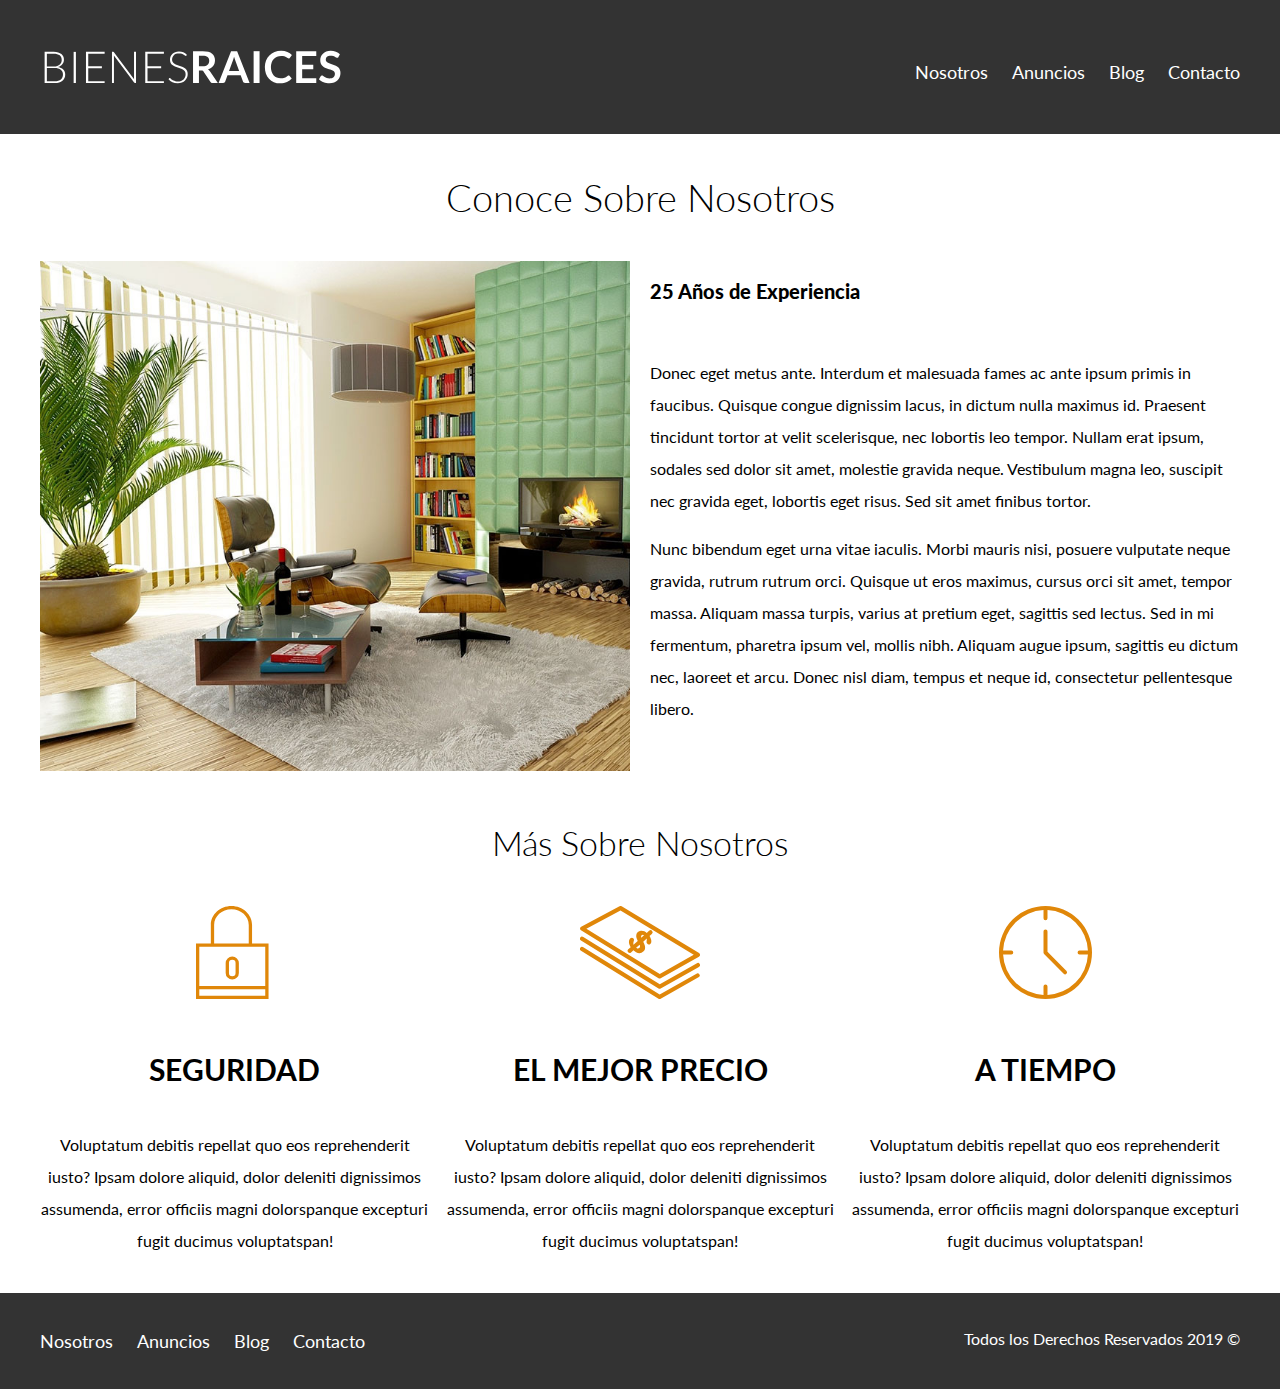
<file: nosotros.html>
<!DOCTYPE html>
<html lang="en">
<head>
    <meta charset="UTF-8">
    <meta name="viewport" content="width=device-width, initial-scale=1.0">
    <meta http-equiv="X-UA-Compatible" content="ie=edge">
    <title>Bienes raices</title>
    <link href="https://fonts.googleapis.com/css?family=Lato:300,400,700,900&display=swap" rel="stylesheet">
    <link rel="stylesheet" href="css/normalize.css">
    <link rel="stylesheet" href="css/styles.css">   
</head>
<body>
    <header class="site-header">
        <div class="contenedor contenido-header">
            <div class="barra">
                <a href="/">
                    <img src="img/logo.svg" alt="Logotipo de Bienes Raices">
                </a>
                <div class="mobile-menu">
                    <a href="#navegacion">
                        <img src="img/barras.svg" alt="Icono Menu">
                    </a>
                </div>

                <nav id="navegacion" class="navegacion">
                    <a href="nosotros.html">Nosotros</a>
                    <a href="anuncios.html">Anuncios</a>
                    <a href="blog.html">Blog</a>
                    <a href="contacto.html">Contacto</a>
                </nav>
            </div>
        </div> <!-- contenedor -->
    </header>
    <main class="contenedor">
        <h1 class="fw-300 centrar-texto">Conoce Sobre Nosotros</h1>
        <div class="contenido-nosotros">
            <div class="imagen">
                <img src="img/nosotros.jpg" alt="Imagen Sobre Nosotros">
            </div>
            <div class="texto-nosotros">
            <blockquote>25 Años de Experiencia</blockquote>

                <p>
                    Donec eget metus ante. Interdum et malesuada fames ac ante ipsum primis in faucibus. Quisque congue dignissim lacus, in dictum nulla maximus id. Praesent tincidunt tortor at velit scelerisque, nec lobortis leo tempor. Nullam erat ipsum, sodales sed dolor sit amet, molestie gravida neque. Vestibulum magna leo, suscipit nec gravida eget, lobortis eget risus. Sed sit amet finibus tortor. 
                </p>
                <p>
                    Nunc bibendum eget urna vitae iaculis. Morbi mauris nisi, posuere vulputate neque gravida, rutrum rutrum orci. Quisque ut eros maximus, cursus orci sit amet, tempor massa. Aliquam massa turpis, varius at pretium eget, sagittis sed lectus. Sed in mi fermentum, pharetra ipsum vel, mollis nibh. Aliquam augue ipsum, sagittis eu dictum nec, laoreet et arcu. Donec nisl diam, tempus et neque id, consectetur pellentesque libero.
                </p>
            </div>
    </main>

    <section class="contenedor seccion">
            <h2 class="fw-300 centrar-texto">Más Sobre Nosotros</h2>
            <div class="iconos-nosotros">
                <div class="icono">
                    <img src="img/icono1.svg" alt="Icono Seguridad">
                    <h3>Seguridad</h3>
                    <p> Voluptatum debitis repellat quo eos reprehenderit iusto? Ipsam dolore aliquid, dolor deleniti dignissimos assumenda, error officiis magni dolorspanque excepturi fugit ducimus voluptatspan!</p>
                </div>
    
                <div class="icono">
                    <img src="img/icono2.svg" alt="Icono El Mejor Precio">
                    <h3>El Mejor Precio</h3>
                    <p> Voluptatum debitis repellat quo eos reprehenderit iusto? Ipsam dolore aliquid, dolor deleniti dignissimos assumenda, error officiis magni dolorspanque excepturi fugit ducimus voluptatspan!</p>
                </div>
    
                <div class="icono">
                    <img src="img/icono3.svg" alt="Icono A Tiempo">
                    <h3>A Tiempo</h3>
                    <p> Voluptatum debitis repellat quo eos reprehenderit iusto?    Ipsam dolore aliquid, dolor deleniti dignissimos assumenda,    error officiis magni dolorspanque excepturi fugit ducimus    voluptatspan!</p>
                </div>
            </div>
        </section>    

    <footer class="site-footer seccion">
        <div class="contenedor contenedor-footer">
            <nav class="navegacion">
                <a href="nosotros.html">Nosotros</a>
                <a href="anuncios.html">Anuncios</a>
                <a href="blog.html">Blog</a>
                <a href="contacto.html">Contacto</a>
            </nav>
            <p class="copyright">Todos los Derechos Reservados 2019 &copy;</p>
        </div>
    </footer>
</body>
</html>
</file>
<file: css/styles.css>
html{
    box-sizing: border-box;
    font-size: 62.5%; /** Reset para REMS - 62.5% = 10px de 16px **/
}

*, *:before, *:after {
    box-sizing: inherit;
}
body {
    font-family: 'Lato', sans-serif;
    font-size: 1.6rem;
    line-height: 2;
}

/** Globales **/
img{
    max-width: 100%;
}

.contenedor {
    width: 95%;
    max-width: 120rem; /** 1200px **/
    margin: 0 auto;
}

h1{
    font-size: 3.8rem;
}

h2{
    font-size: 3.4rem;
}

h3{
    font-size: 3rem;
} 

h4{
    font-size: 2.6rem;
}

/** Utilidades **/
.seccion{
    margin-top: 2rem;
    margin-bottom: 2rem;
}

.fw-300{
    font-weight: 300;
}

.centrar-texto{
    text-align: center;
}

.d-block{
    display: block !important;
}

.contenido-centrado{
    max-width: 80rem;
}

/** Botones **/
.boton{
    color: white;
    font-weight: 700;
    text-decoration: none;
    font-size: 1.8rem;
    padding: 1rem 3rem;
    margin-top: 3rem;
    display: inline-block;
    text-align: center;
    border: none;
    display: block;
    flex: 0 0 100%;
}

@media (min-width: 768px){
    .boton {
        display: inline-block;
        flex: 0 0 auto;
    }
}

.boton:hover{
    cursor: pointer;
}

.boton-amarillo{
    background-color: #e08709;
}

.boton-verde{
    background-color: #71b100 ;
}

/** Header **/
.site-header{
    background-color: #333333;
    padding: 1rem 0 3rem 0;
}

.site-header.inicio {
    background-image: url(../img/header.jpg);
    background-position: center center;
    background-size: cover;
    height: 100vh;
    min-height: 60rem;
}

.contenido-header{
    height: 100%;
    display: flex;
    flex-direction: column;
    justify-content: space-between;
    text-align: center;
}

@media (min-width: 768px) {
    .contenido-header{
        text-align: left;
    }
}

.contenido-header h1{
    color: #ffffff;
    padding-bottom: 2rem;
    max-width: 60rem;
    line-height: 2;
}

.barra {
    padding-top: 3rem;
}
@media (min-width: 768px) {
    .barra{
        display: flex;
        justify-content: space-between;
        align-items: center;
    }
}
/** Navegación **/
.navegacion a {
    color: #ffffff;
    text-decoration: none;
    font-size: 2.2rem;
    display: block;
}
@media (min-width: 768px){
    .navegacion a{
        display: inline-block;
        font-size: 1.8rem;
        margin-right: 2rem;
    }
    .navegacion a:last-of-type{
        margin-right: 0;
    }
    
}

.navegacion a:hover{
    color: #71b100
}

/** Mobile Menu **/
.mobile-menu img{
    width: 5rem;
}

@media (min-width: 768px) {
    .mobile-menu{
        display: none;
    }
}

.navegacion:target{
    display: block;
}

.navegacion{
    display: none;
}

@media (min-width: 768px) {
    .navegacion{
        display: block;
    }
}

/** Iconos Nosotros **/
@media (min-width: 768px) {
    .iconos-nosotros{
        display: flex;
        justify-content: space-between;
    }
}

.encabezado-nosotros{
    font-weight: 900;
    text-align: center;
}

.icono{   
    text-align: center;
}

@media (min-width: 768px) {
    .icono{
        flex-basis: calc(33.3% - 1rem);
    }
}

.icono h3{
    text-transform: uppercase;
}

/** Anuncios **/
@media (min-width: 768px) {
    .contenedor-anuncios{
        display: flex;
        justify-content: space-between;
        flex-wrap: wrap;
    }
}

.anuncio{
    border: 1px solid #b5b5b5;
    background-color: #f5f5f5;
    margin-bottom: 2rem;
}
@media (min-width: 768px) {
    .anuncio{
        flex: 0 0 calc(33.3% - 1rem);
    }
}

.contenido-anuncio{
    padding: 2rem
}

.contenido-anuncio h3,
.contenido-anuncio p{
    margin:0;
}

.precio{
    color: #71b100;
    font-weight: 700;
}

.iconos-caracteristicas{
    list-style: none;
    padding: 0;
    display: flex;
    justify-content: space-evenly;
    max-width: 50rem;
    flex: 1;
}

.iconos-caracteristicas li{
    display: flex;
}

.iconos-caracteristicas li img{
    margin-right: 2rem;
}

.ver-todas{
    display: flex;
    justify-content: flex-end;
}

/** Contacto Home **/
.imagen-contacto{
    background-image: url(../img/encuentra.jpg);
    height: 40rem;
    background-position: center center;
    background-size: cover;
    display: flex;
    align-items: center;
}

.contenido-contacto{
    flex: 0 0 95%;
    color: #ffffff;
}

.contenido-contacto p{
    font-size: 1.8rem;
}

/** Seccion inferior **/
@media (min-width: 768px) {
    .seccion-inferior{
        display: flex;
        justify-content: space-between;
    }
    
    .seccion-inferior .blog{
        flex-basis: 60%;
    }
    
    .seccion-inferior .testimoniales{
        flex-basis: calc(40% - 2rem);
    }
}
@media (min-width: 768px) {
    .entrada-blog{
        display: flex;
        justify-content: space-between;
    }
}
.entrada-blog{
    margin-bottom: 2rem;
}

.entrada-blog:last-of-type{
    margin-bottom: 0;
}
@media (min-width: 768px) {
    .entrada-blog .imagen{
        flex-basis: 40%;;
    }
    
    .entrada-blog .texto-entrada{
        flex-basis: calc(60% - 2rem);
    }
}

.texto-entrada a{
    color: #000000;
    text-decoration: none;
}

.texto-entrada h4{
    margin: 0;
    line-height: 1.4;
}

.texto-entrada h4::after{
    content: '';
    display: block;
    width: 15rem;
    height: .5rem;
    background-color: #71b100;
    margin-top: 10px;
}

.texto-entrada span{
    color: #e08709;
}

/** Testimoniales **/
.testimonial{
    background-color: #71b100;
    font-size: 2.4rem;
    padding: 2rem;
    color: #ffffff;
    border-radius: 2rem;
}

.testimonial p{
    text-align: right;
}

.testimonial blockquote::before{
    content: '';
    background-image: url(../img/comilla.svg);
    position: absolute;
    width: 4rem;
    height: 4rem;
    left: -2rem;
}

.testimonial blockquote{
    position: relative;
    padding-left: 5rem;  
    font-weight: 300;
}

/** Footer **/
.site-footer{
    background-color: #333333;
    margin: 0;
}

.contenedor-footer{
    padding: 3rem 0;
    text-align: center;
}

.site-footer nav{
    display: none;
}

@media (min-width: 768px) {
    .site-footer nav{
        display: block;
    }
}

@media (min-width: 768px) {
    .contenedor-footer{
        display: flex;
        justify-content: space-between;
    }
}

.copyright{
    margin: 0;
    color: #ffffff;
}

/** INTERNAS **/
/** Nosotros **/
@media (min-width: 768px) {
    .contenido-nosotros{
        display: grid;
        grid-template-columns: repeat(2,1fr);
        grid-column-gap: 2rem;
    }
}

.texto-nosotros blockquote{
    font-weight: 900;
    font-size: 2rem;
    margin: 0;
    padding: 1rem 0 3rem 0;
}
/** Anuncio **/
.resumen-propiedad{
    display: flex;
    justify-content: space-between;
    align-items: center;
}

/** Contacto **/
.contacto p{
    font-size: 1.4rem;
    color: #4f4f4f;
    margin: 2rem 0 0 0;
}
legend{
    font-size: 2rem;
    color:#333333;
}
label{
    display: block;
    font-weight: 700;
    text-transform: uppercase;
}

input:not([type="submit"]),
textarea,
select {
    padding: 1rem;
    display: block;
    width: 100%;
    background-color: #e1e1e1;
    margin-bottom: 2rem;
    border: none;
    border-radius: 1rem;
}
input[type="radio"]{
    width: auto;
    margin: 0;
}
select{
    -webkit-appearance: none;
    appearance: none;
}
textarea{
    height: 20rem;
}
.forma-contacto{
    max-width: 30rem;
    display: flex;
    justify-content: space-between;
    align-items: center;
}
</file>
